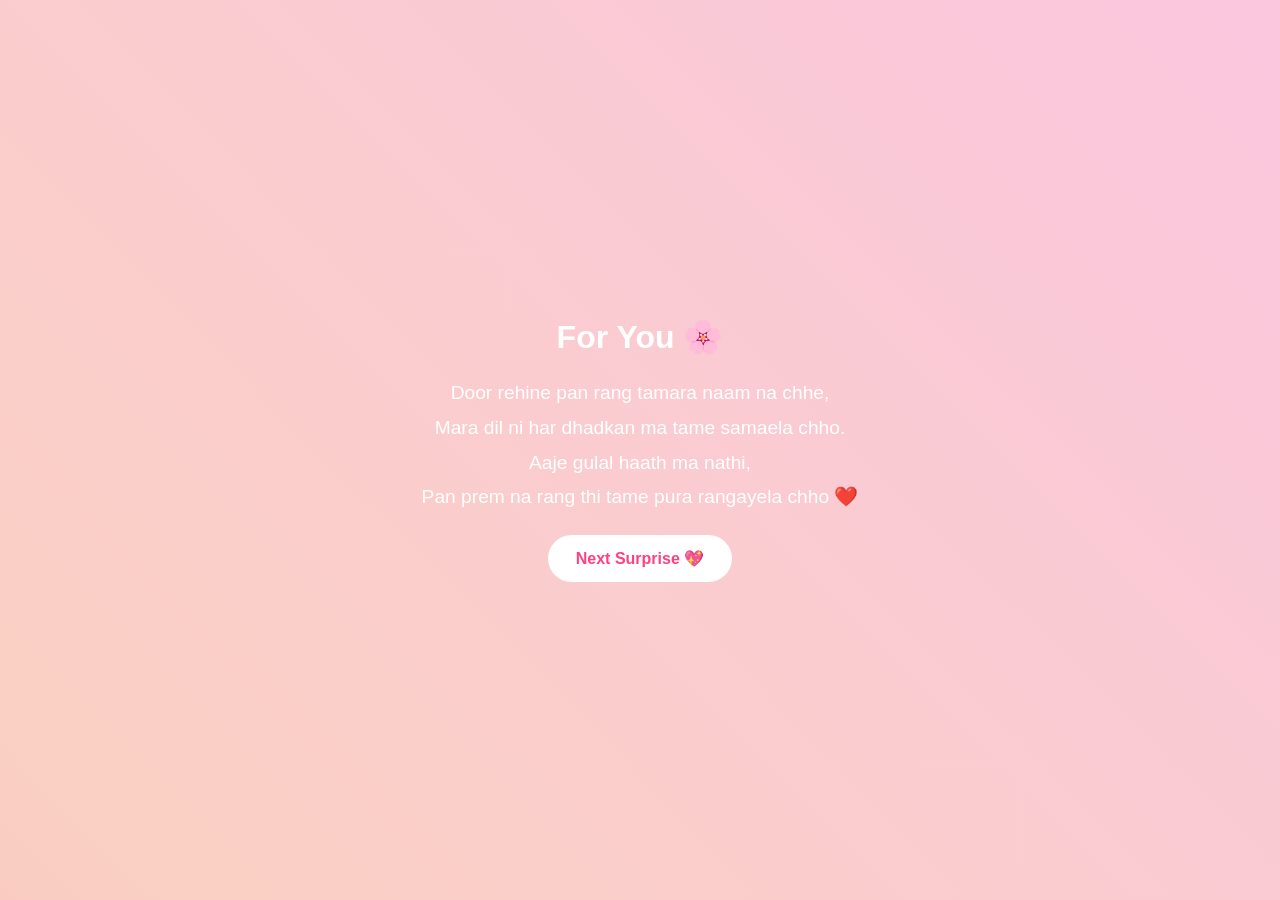
<file: Page2.html>
<!DOCTYPE html>
<html>
<head>
<meta name="viewport" content="width=device-width, initial-scale=1.0">
<title>Shayari 💕</title>
<link rel="stylesheet" href="style.css">
</head>
<body class="page">
<h1>For You 🌸</h1>
<p class="shayari">
Door rehine pan rang tamara naam na chhe,<br>
Mara dil ni har dhadkan ma tame samaela chho.<br>
Aaje gulal haath ma nathi,<br>
Pan prem na rang thi tame pura rangayela chho ❤️
</p>
<button class="btn" onclick="next()">Next Surprise 💖</button>
<script>function next(){window.location.href='Page3.html'}</script>
</body>
</html>
</file>
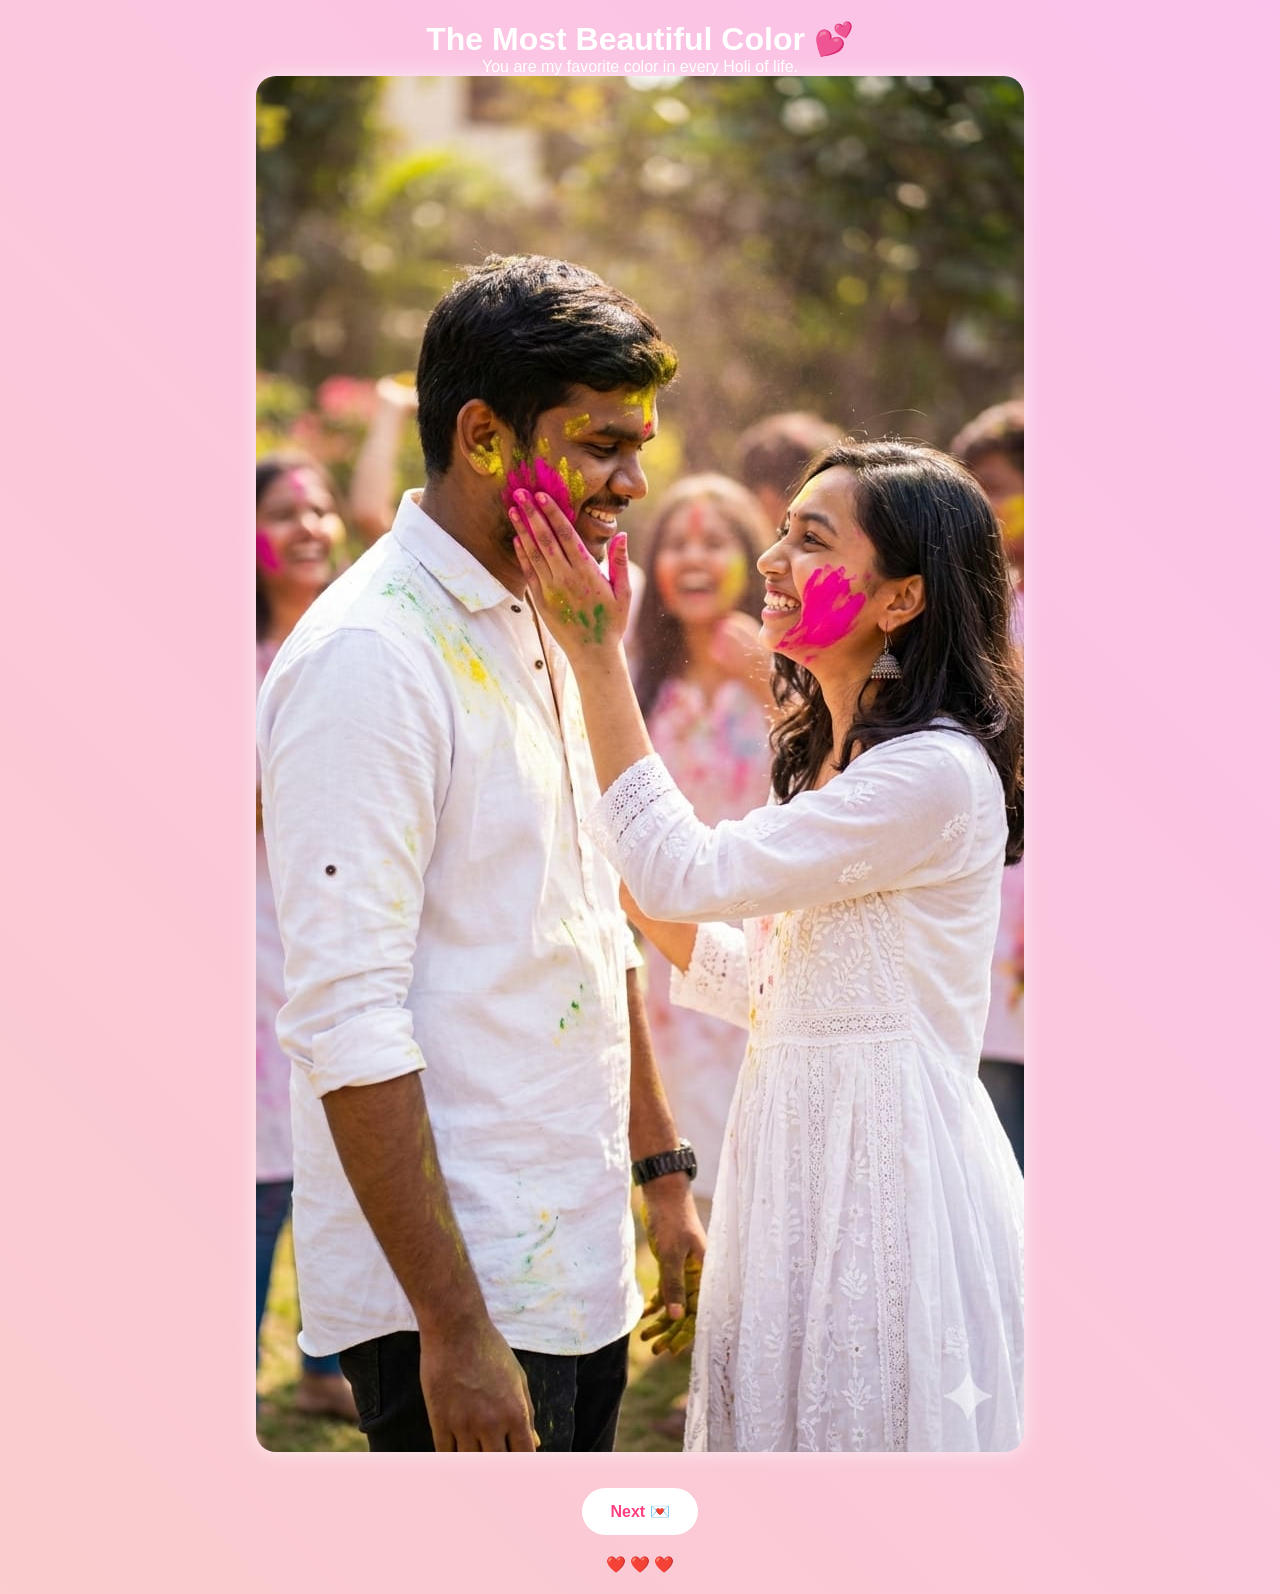
<file: Page3.html>
<!DOCTYPE html>
<html>
<head>
<meta name="viewport" content="width=device-width, initial-scale=1.0">
<title>Your Smile 💗</title>
<link rel="stylesheet" href="style.css">
</head>
<body class="page hearts">
<h1>The Most Beautiful Color 💕</h1>
<p>You are my favorite color in every Holi of life.</p>
<img src="WhatsApp Image 2026-03-04 at 1.11.51 AM (1).jpeg" alt="Her Photo">
<br><br>
<button class="btn" onclick="next()">Next 💌</button>
<script>function next(){window.location.href='Page4.html'}</script>
</body>
</html>
</file>
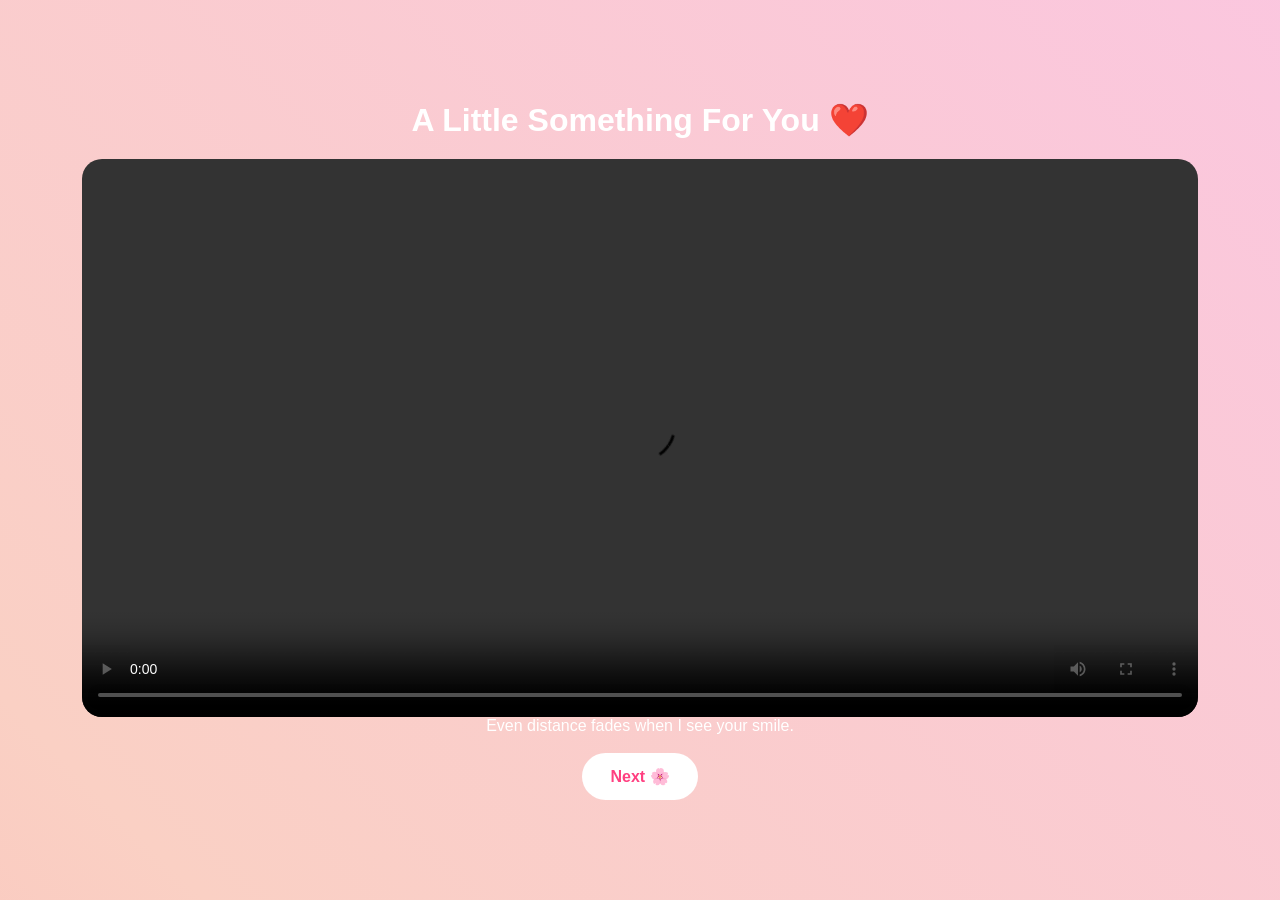
<file: Page4.html>
<!DOCTYPE html>
<html>
<head>
<meta name="viewport" content="width=device-width, initial-scale=1.0">
<title>Our Memory 🎥</title>
<link rel="stylesheet" href="style.css">
</head>
<body class="page">
<h1>A Little Something For You ❤️</h1>
<video controls>
<source src="WhatsApp Video 2026-03-04 at 1.25.29 AM.mp4" type="video/mp4">
</video>
<p>Even distance fades when I see your smile.</p>
<br>
<button class="btn" onclick="next()">Next 🌸</button>
<script>function next(){window.location.href='Page5.html'}</script>
</body>
</html>
</file>
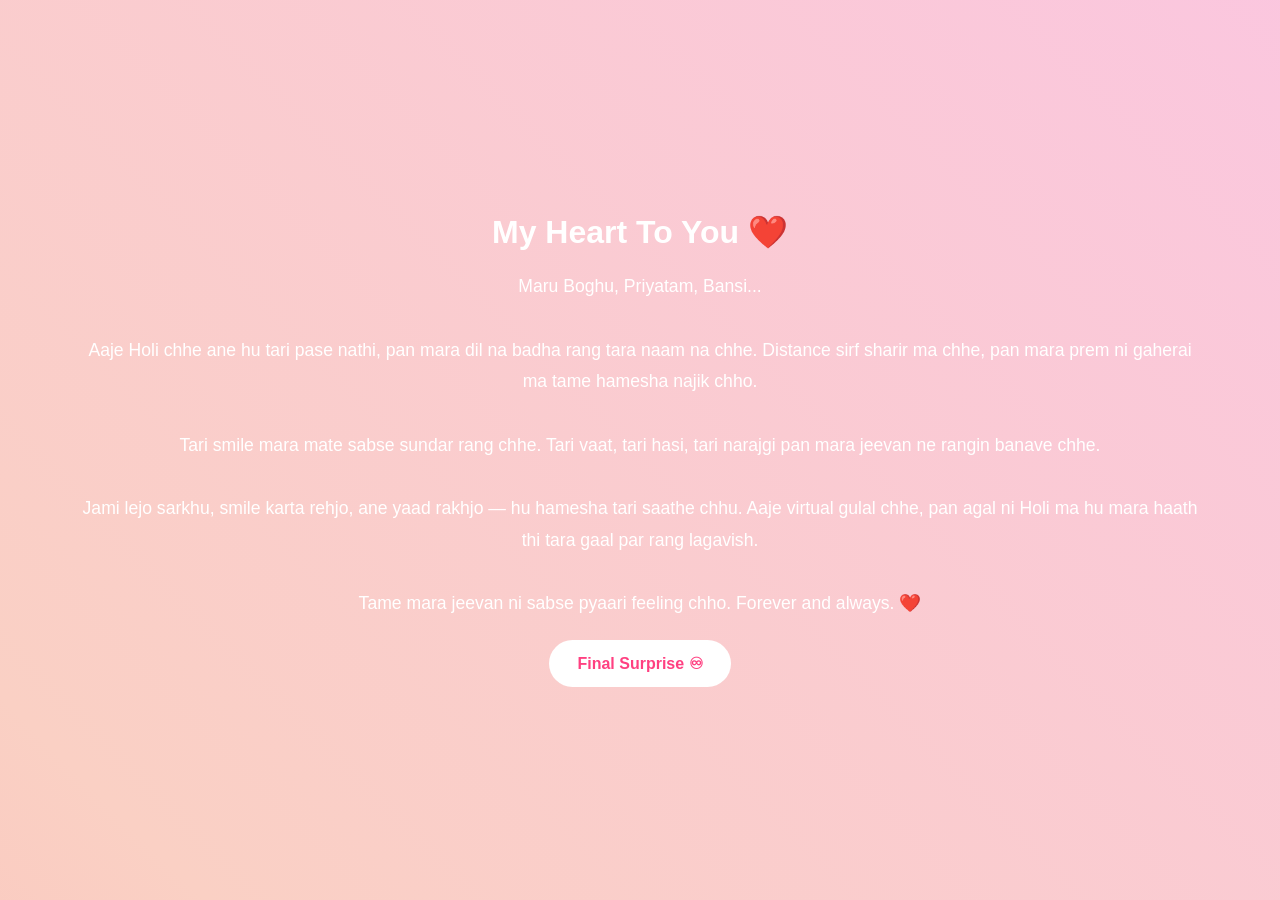
<file: Page5.html>
<!DOCTYPE html>
<html>
<head>
<meta name="viewport" content="width=device-width, initial-scale=1.0">
<title>My Letter 💌</title>
<link rel="stylesheet" href="style.css">
</head>
<body class="page">
<h1>My Heart To You ❤️</h1>
<p class="letter">
Maru Boghu, Priyatam, Bansi...<br><br>
Aaje Holi chhe ane hu tari pase nathi, pan mara dil na badha rang tara naam na chhe. Distance sirf sharir ma chhe, pan mara prem ni gaherai ma tame hamesha najik chho.<br><br>
Tari smile mara mate sabse sundar rang chhe. Tari vaat, tari hasi, tari narajgi pan mara jeevan ne rangin banave chhe.<br><br>
Jami lejo sarkhu, smile karta rehjo, ane yaad rakhjo — hu hamesha tari saathe chhu. Aaje virtual gulal chhe, pan agal ni Holi ma hu mara haath thi tara gaal par rang lagavish.<br><br>
Tame mara jeevan ni sabse pyaari feeling chho. Forever and always. ❤️
</p>
<button class="btn" onclick="next()">Final Surprise ♾</button>
<script>function next(){window.location.href='page6.html'}</script>
</body>
</html>
</file>
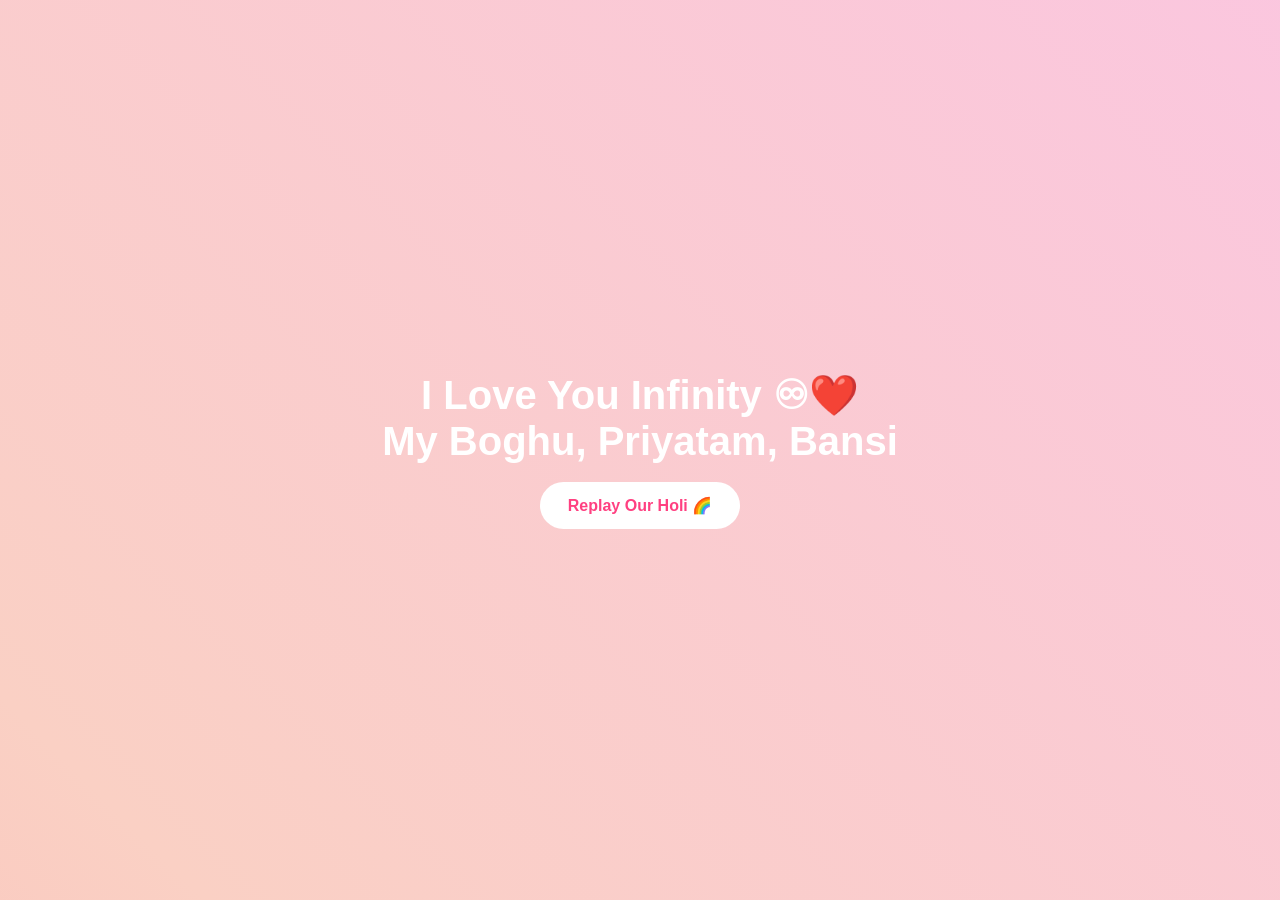
<file: page6.html>
<!DOCTYPE html>
<html>
<head>
<meta name="viewport" content="width=device-width, initial-scale=1.0">
<title>Infinity Love ♾</title>
<link rel="stylesheet" href="style.css">
</head>
<body class="page">
<h1 class="infinity">I Love You Infinity ♾❤️<br>My Boghu, Priyatam, Bansi</h1>
<br>
<button class="btn" onclick="restart()">Replay Our Holi 🌈</button>
<script>function restart(){window.location.href='index.html'}</script>
</body>
</html>
</file>
<file: style.css>
*{margin:0;padding:0;box-sizing:border-box;font-family:'Segoe UI',sans-serif}
body{min-height:100vh;display:flex;flex-direction:column;justify-content:center;align-items:center;text-align:center;color:white;background:linear-gradient(45deg,#ff9a9e,#fad0c4,#fbc2eb,#a6c1ee);background-size:400% 400%;animation:bg 10s ease infinite}
@keyframes bg{0%{background-position:0% 50%}50%{background-position:100% 50%}100%{background-position:0% 50%}}

.entry{overflow:hidden}

.splash{position:absolute;width:200px;height:200px;border-radius:50%;filter:blur(40px);opacity:.8;animation:move 6s infinite alternate}
.left{top:-50px;left:-50px;background:#ff4081}
.right{top:-50px;right:-50px;background:#ffeb3b}
@keyframes move{to{transform:translateY(100px)}}

.main-title{font-size:2.2rem;margin-bottom:30px;animation:fadeIn 3s ease}

.btn{padding:14px 28px;border:none;border-radius:30px;background:white;color:#ff4081;font-weight:bold;font-size:1rem}
.btn:hover{background:#ff4081;color:white}

.page{padding:20px}
.shayari{font-size:1.2rem;line-height:1.8;margin:20px}

img{max-width:85%;border-radius:20px;box-shadow:0 0 20px rgba(255,255,255,.7);animation:zoom 6s infinite alternate}
@keyframes zoom{to{transform:scale(1.05)}}

.hearts::after{content:"❤️ ❤️ ❤️";display:block;margin-top:20px;animation:fadeIn 3s infinite alternate}

video{width:90%;border-radius:20px;margin-top:20px}

.letter{max-width:90%;line-height:1.8;font-size:1.1rem;margin:20px auto}

.infinity{font-size:2.5rem;animation:glow 2s infinite alternate}
@keyframes glow{from{text-shadow:0 0 10px white}to{text-shadow:0 0 25px pink}}

@keyframes fadeIn{from{opacity:0}to{opacity:1}}

@media(max-width:600px){
.main-title{font-size:1.6rem}
.infinity{font-size:2rem}
}
</file>
